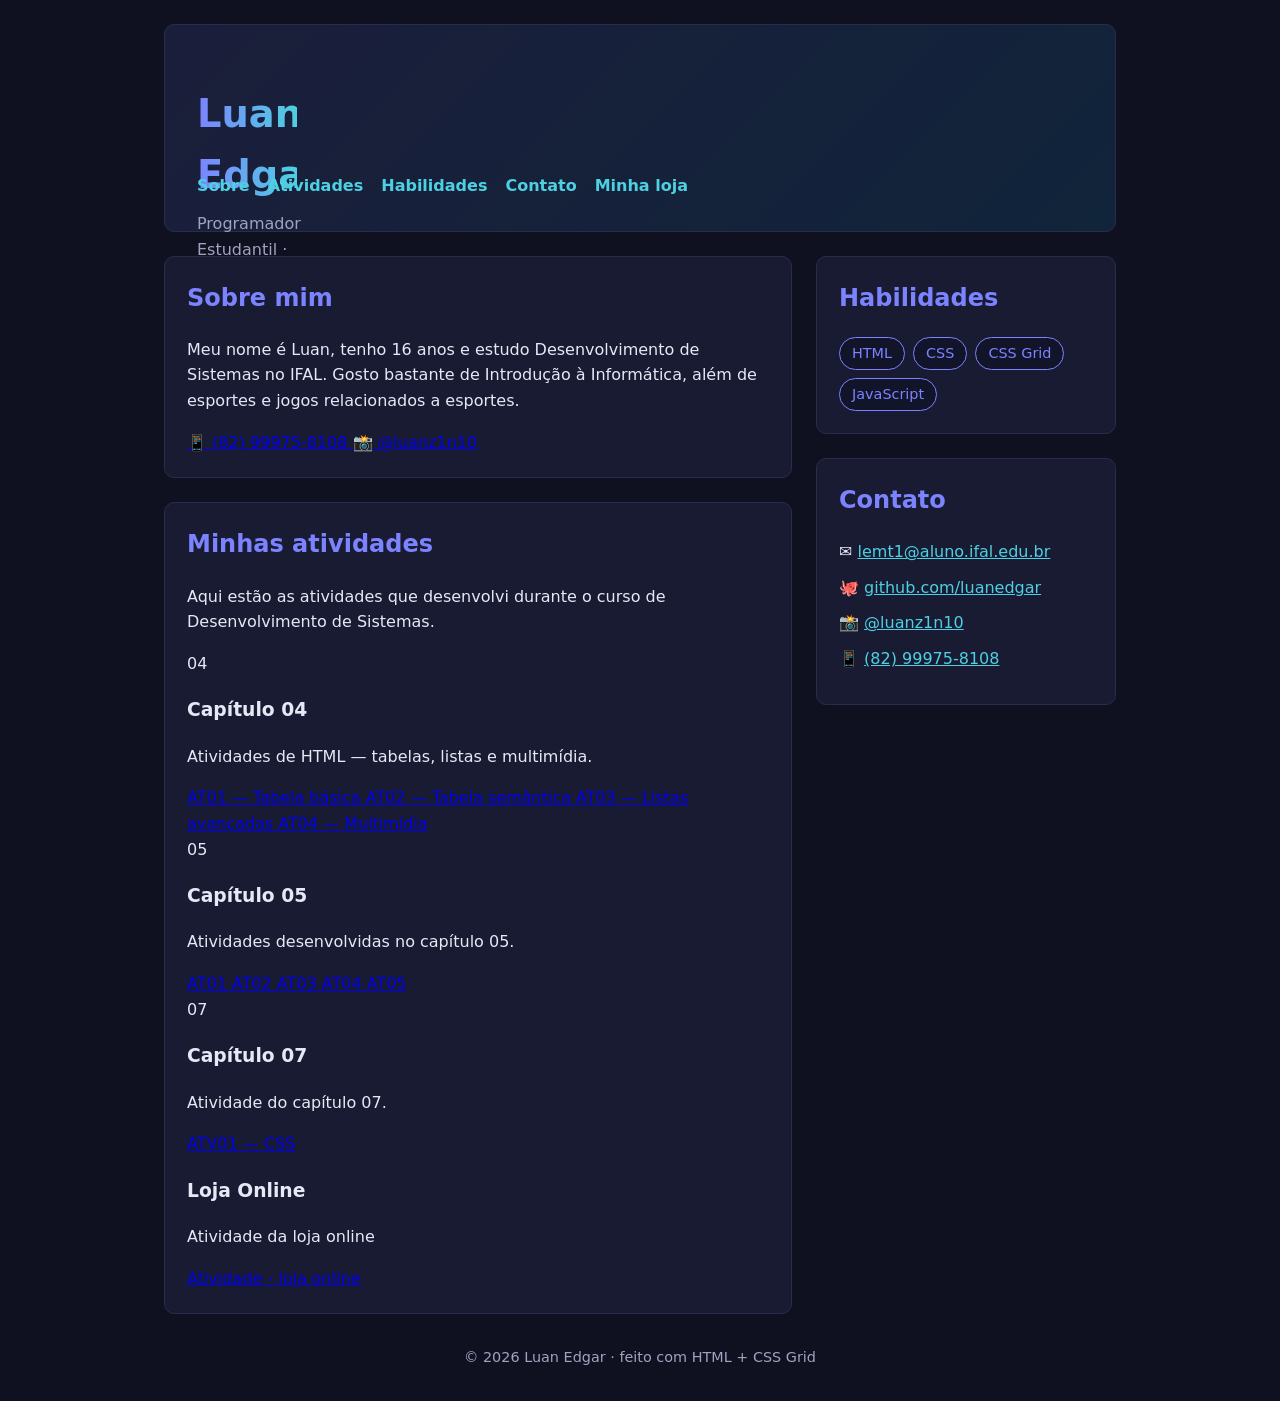
<file: index.html>
<!DOCTYPE html>
<html lang="pt-BR">

<head>
  <meta charset="UTF-8">
  <meta name="viewport" content="width=device-width, initial-scale=1.0">

  <title>Página Pessoal — Luan Edgar</title>

  <link rel="stylesheet" href="style.css">
</head>

<body>

  <div class="pagina">

    <!-- CABEÇALHO -->
    <header class="cabecalho">

      <div class="perfil">

        <img
        
        >

        <div>
          <h1>Luan Edgar</h1>
          <p>Programador Estudantil · IFAL</p>
        </div>

      </div>


      <!-- MENU -->
      <nav class="menu">

        <a href="#sobre">Sobre</a>

        <a href="#atividades">Atividades</a>

        <a href="#habilidades">Habilidades</a>

        <a href="#contato">Contato</a>

        <a href="lojaonline/index.html">Minha loja</a>

      </nav>

    </header>


    <!-- CONTEÚDO PRINCIPAL -->
    <main class="principal">


      <!-- SOBRE -->
      <section id="sobre" class="cartao">

        <h2>Sobre mim</h2>

        <p>
          Meu nome é Luan, tenho 16 anos e estudo Desenvolvimento
          de Sistemas no IFAL. Gosto bastante de Introdução à
          Informática, além de esportes e jogos relacionados a esportes.
        </p>

        <div class="informacoes">

          <a href="tel:+5582999758108">
            📱 (82) 99975-8108
          </a>

          <a
            href="https://www.instagram.com/luanz1n10/"
            target="_blank"
            rel="noopener noreferrer"
          >
            📸 @luanz1n10
          </a>

        </div>

      </section>


<section id="atividades" class="cartao">

  <h2>Minhas atividades</h2>

  <p class="descricao">
    Aqui estão as atividades que desenvolvi durante o curso
    de Desenvolvimento de Sistemas.
  </p>


  <div class="atividades">


    <!-- CAPÍTULO 04 -->

    <article class="atividade">

      <span class="numero">04</span>

      <div>

        <h3>Capítulo 04</h3>

        <p>
          Atividades de HTML — tabelas, listas e multimídia.
        </p>

        <div class="links">

          <a href="./cap04/cap04-at01-tabela-basica.html">
            AT01 — Tabela básica
          </a>

          <a href="./cap04/cap04-at02-tabela-semantica.html">
            AT02 — Tabela semântica
          </a>

          <a href="./cap04/cap04-at03-listas-avancadas.html">
            AT03 — Listas avançadas
          </a>

          <a href="./cap04/cap04-at04-multimedia.html">
            AT04 — Multimídia
          </a>

        </div>

      </div>

    </article>


    <!-- CAPÍTULO 05 -->

    <article class="atividade">

      <span class="numero">05</span>

      <div>

        <h3>Capítulo 05</h3>

        <p>
          Atividades desenvolvidas no capítulo 05.
        </p>

        <div class="links">

          <a href="./cap05/at01.html">
            AT01
          </a>

          <a href="./cap05/at02.html">
            AT02
          </a>

          <a href="./cap05/at03.html">
            AT03
          </a>

          <a href="./cap05/at04.html">
            AT04
          </a>

          <a href="./cap05/at05.html">
            AT05
          </a>

        </div>

      </div>

    </article>


    <!-- CAPÍTULO 07 -->

    <article class="atividade">

      <span class="numero">07</span>

      <div>

        <h3>Capítulo 07</h3>

        <p>
          Atividade do capítulo 07.
        </p>

        <div class="links">

          <a href="./cap07/atv01.css">
            ATV01 — CSS
          </a>

        </div>
        <div> 
        <h3>Loja Online</h3>

          <p>
            Atividade da loja online
          </p>
          <div class="Links">
            <a href="./lojaonline/index.html">
              Atividade - loja online
            </a>
        </div>

      </div>

    </article>


  </div>

</section>

    </main>


    <!-- BARRA LATERAL -->
    <aside class="lateral">


      <!-- HABILIDADES -->
      <section id="habilidades" class="cartao">

        <h2>Habilidades</h2>

        <ul class="habilidades">

          <li>HTML</li>

          <li>CSS</li>

          <li>CSS Grid</li>

          <li>JavaScript</li>

        </ul>

      </section>


      <!-- CONTATO -->
      <section id="contato" class="cartao">

        <h2>Contato</h2>

        <ul class="contato">

          <li>
            ✉️
            <a href="mailto:lemt1@aluno.ifal.edu.br">
              lemt1@aluno.ifal.edu.br
            </a>
          </li>

          <li>
            🐙
            <a
              href="https://github.com/luanedgar"
              target="_blank"
              rel="noopener noreferrer"
            >
              github.com/luanedgar
            </a>
          </li>

          <li>
            📸
            <a
              href="https://www.instagram.com/luanz1n10/"
              target="_blank"
              rel="noopener noreferrer"
            >
              @luanz1n10
            </a>
          </li>

          <li>
            📱
            <a href="tel:+5582999758108">
              (82) 99975-8108
            </a>
          </li>

        </ul>

      </section>

    </aside>


    <!-- RODAPÉ -->
    <footer class="rodape">

      © 2026 Luan Edgar · feito com HTML + CSS Grid

    </footer>

  </div>

</body>

</html>
</file>
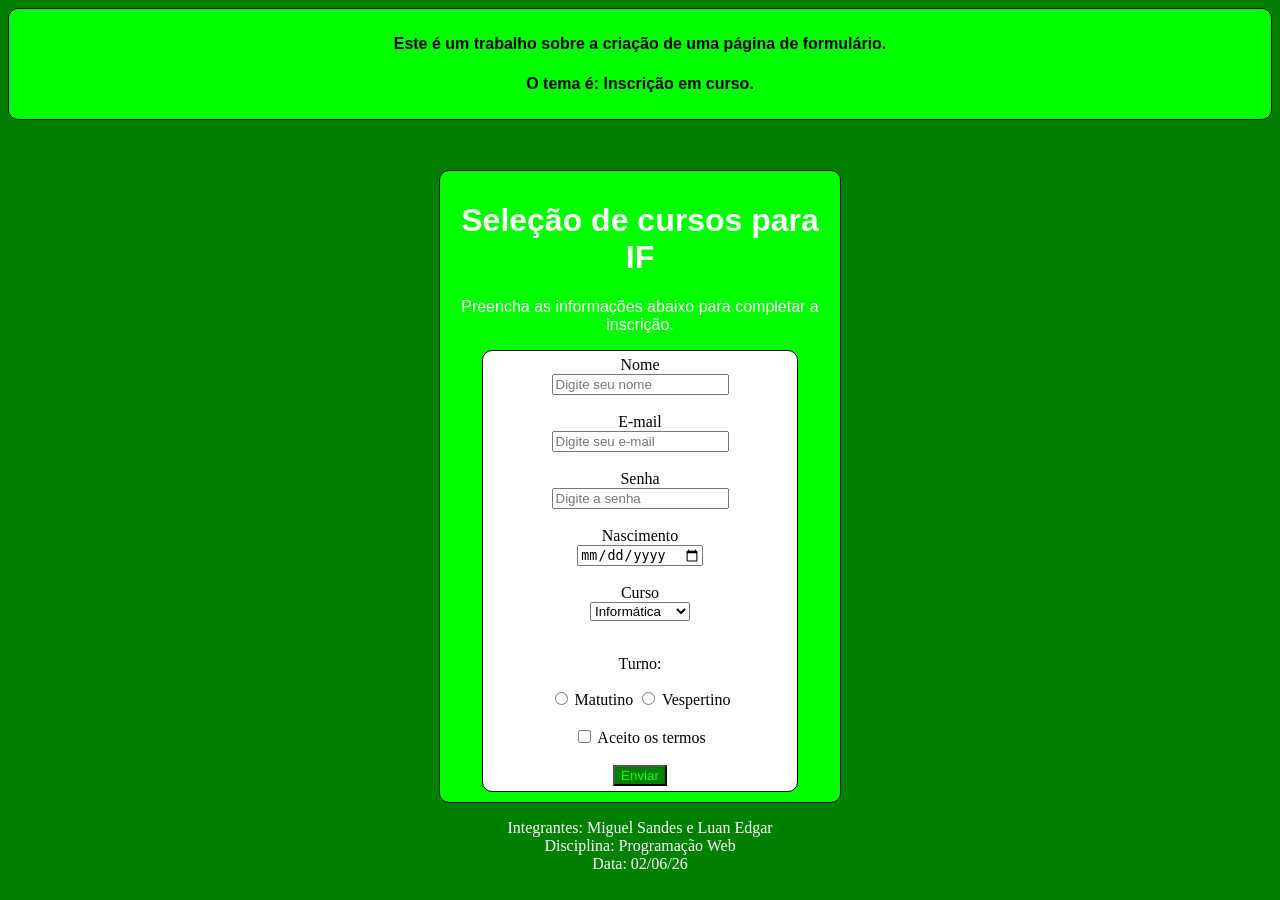
<file: atividade-css01-sala/index.html>
<!DOCTYPE html>

<html lang="pt-BR">

<head>
    <meta charset="UTF-8">
    <meta name="viewport" content="width=device-width, initial-scale=1.0">
    <link rel="stylesheet" href="style.css">
    <title>Inscrição em Curso</title>
</head>

<body>

<div id="topo">
    <h4>Este é um trabalho sobre a criação de uma página de formulário.</h4>
    <h4>O tema é: Inscrição em curso.</h4>
</div>

<div id="final">

    <div id="selecao">
        <h1>Seleção de cursos para IF</h1>

        <p id="subselecao">
            Preencha as informações abaixo para completar a inscrição.
        </p>
    </div>

    <form id="fim">

        <div class="campo">
            <label for="nome">Nome</label><br>
            <input type="text" id="nome" name="nome" placeholder="Digite seu nome" required>
        </div>

        <br>

        <div class="campo">
            <label for="email">E-mail</label><br>
            <input type="email" id="email" name="email" placeholder="Digite seu e-mail" required>
        </div>

        <br>

        <div class="campo">
            <label for="password">Senha</label><br>
            <input type="password" id="password" name="senha" placeholder="Digite a senha" required>
        </div>

        <br>

        <div class="campo">
            <label for="date">Nascimento</label><br>
            <input type="date" id="date" name="nascimento" required>
        </div>

        <br>

        <div class="campo">
            <label for="curso">Curso</label><br>

            <select id="curso" name="curso" required>
                <option>Informática</option>
                <option>Química</option>
                <option>Edificações</option>
                <option>Mecânica</option>
                <option>Eletrônica</option>
                <option>Eletrotécnica</option>
                <option>Estradas</option>
            </select>
        </div>

        <br>

        <div class="campo">
            <p>Turno:</p>

            <input type="radio" id="matutino" name="escolha" value="Matutino" required>
            <label for="matutino">Matutino</label>

            <input type="radio" id="vespertino" name="escolha" value="Vespertino">
            <label for="vespertino">Vespertino</label>
        </div>

        <br>

        <div class="campo">
            <input type="checkbox" id="termos" required>
            <label for="termos">Aceito os termos</label>
        </div>
        <br>

        <button id="button" type="submit">
            Enviar
        </button>

    </form>

</div>

<footer>
    <p>
        Integrantes: Miguel Sandes e Luan Edgar<br>
        Disciplina: Programação Web<br>
        Data: 02/06/26
    </p>
</footer>

</body>

</html>
</file>
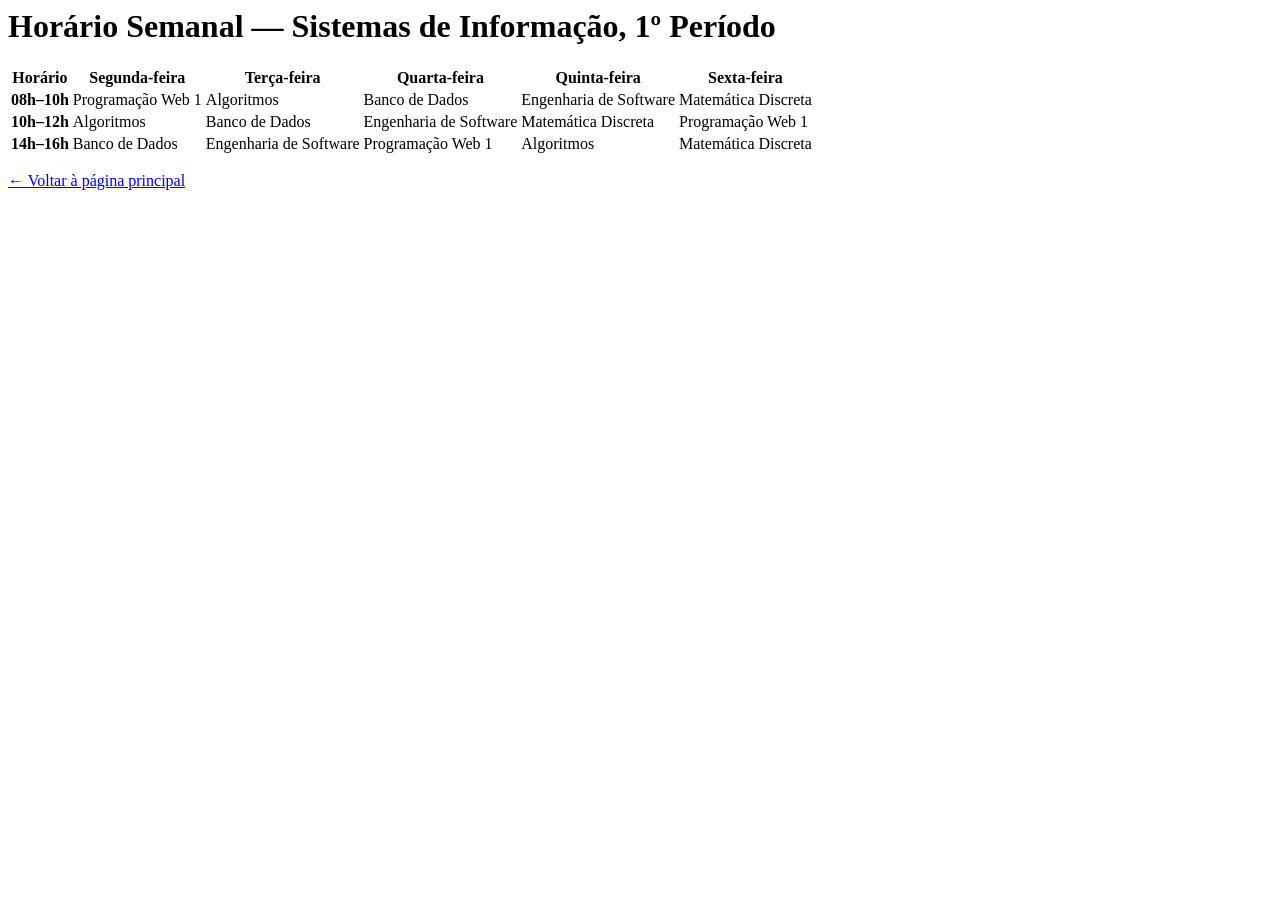
<file: atividade1.html>
<html lang="pt-BR">
<head>
  <meta charset="UTF-8">
  <title>Horário Semanal — Cap. 4 / Ativ. 1</title>
</head>
<body>
  <h1>Horário Semanal — Sistemas de Informação, 1º Período</h1>

  <table>
    <tr>
      <th>Horário</th>
      <th>Segunda-feira</th>
      <th>Terça-feira</th>
      <th>Quarta-feira</th>
      <th>Quinta-feira</th>
      <th>Sexta-feira</th>
    </tr>

    <tr>
      <th>08h–10h</th>
      <td>Programação Web 1</td>
      <td>Algoritmos</td>
      <td>Banco de Dados</td>
      <td>Engenharia de Software</td>
      <td>Matemática Discreta</td>
    </tr>

    <tr>
      <th>10h–12h</th>
      <td>Algoritmos</td>
      <td>Banco de Dados</td>
      <td>Engenharia de Software</td>
      <td>Matemática Discreta</td>
      <td>Programação Web 1</td>
    </tr>

    <tr>
      <th>14h–16h</th>
      <td>Banco de Dados</td>
      <td>Engenharia de Software</td>
      <td>Programação Web 1</td>
      <td>Algoritmos</td>
      <td>Matemática Discreta</td>
    </tr>
  </table>

  <p><a href="index.html">← Voltar à página principal</a></p>
</body>
</html>
</file>
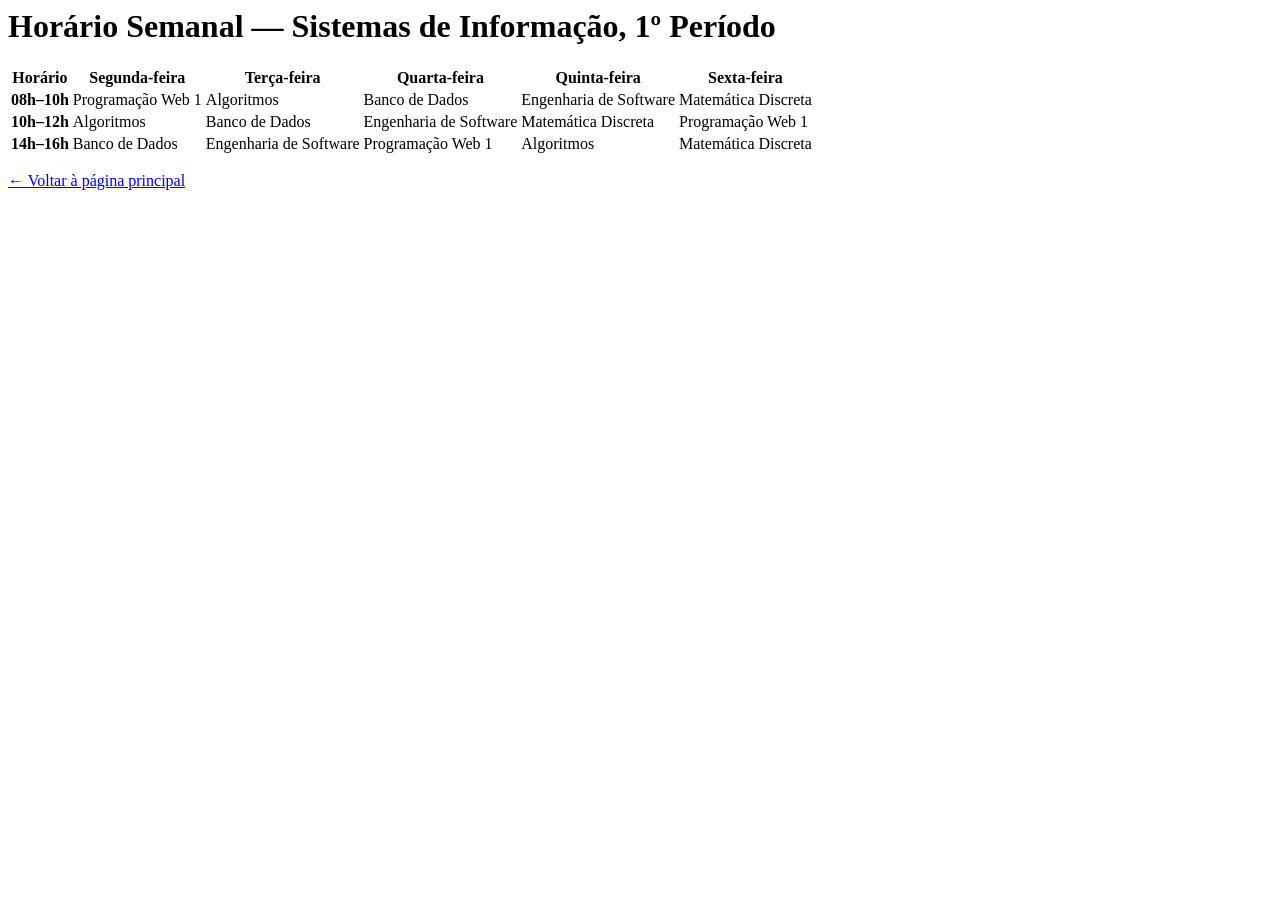
<file: cap04/atividade1.html>
<html lang="pt-BR">
<head>
  <meta charset="UTF-8">
  <title>Horário Semanal — Cap. 4 / Ativ. 1</title>
</head>
<body>
  <h1>Horário Semanal — Sistemas de Informação, 1º Período</h1>

  <table>
    <tr>
      <th>Horário</th>
      <th>Segunda-feira</th>
      <th>Terça-feira</th>
      <th>Quarta-feira</th>
      <th>Quinta-feira</th>
      <th>Sexta-feira</th>
    </tr>

    <tr>
      <th>08h–10h</th>
      <td>Programação Web 1</td>
      <td>Algoritmos</td>
      <td>Banco de Dados</td>
      <td>Engenharia de Software</td>
      <td>Matemática Discreta</td>
    </tr>

    <tr>
      <th>10h–12h</th>
      <td>Algoritmos</td>
      <td>Banco de Dados</td>
      <td>Engenharia de Software</td>
      <td>Matemática Discreta</td>
      <td>Programação Web 1</td>
    </tr>

    <tr>
      <th>14h–16h</th>
      <td>Banco de Dados</td>
      <td>Engenharia de Software</td>
      <td>Programação Web 1</td>
      <td>Algoritmos</td>
      <td>Matemática Discreta</td>
    </tr>
  </table>

  <p><a href="index.html">← Voltar à página principal</a></p>
</body>
</html>
</file>
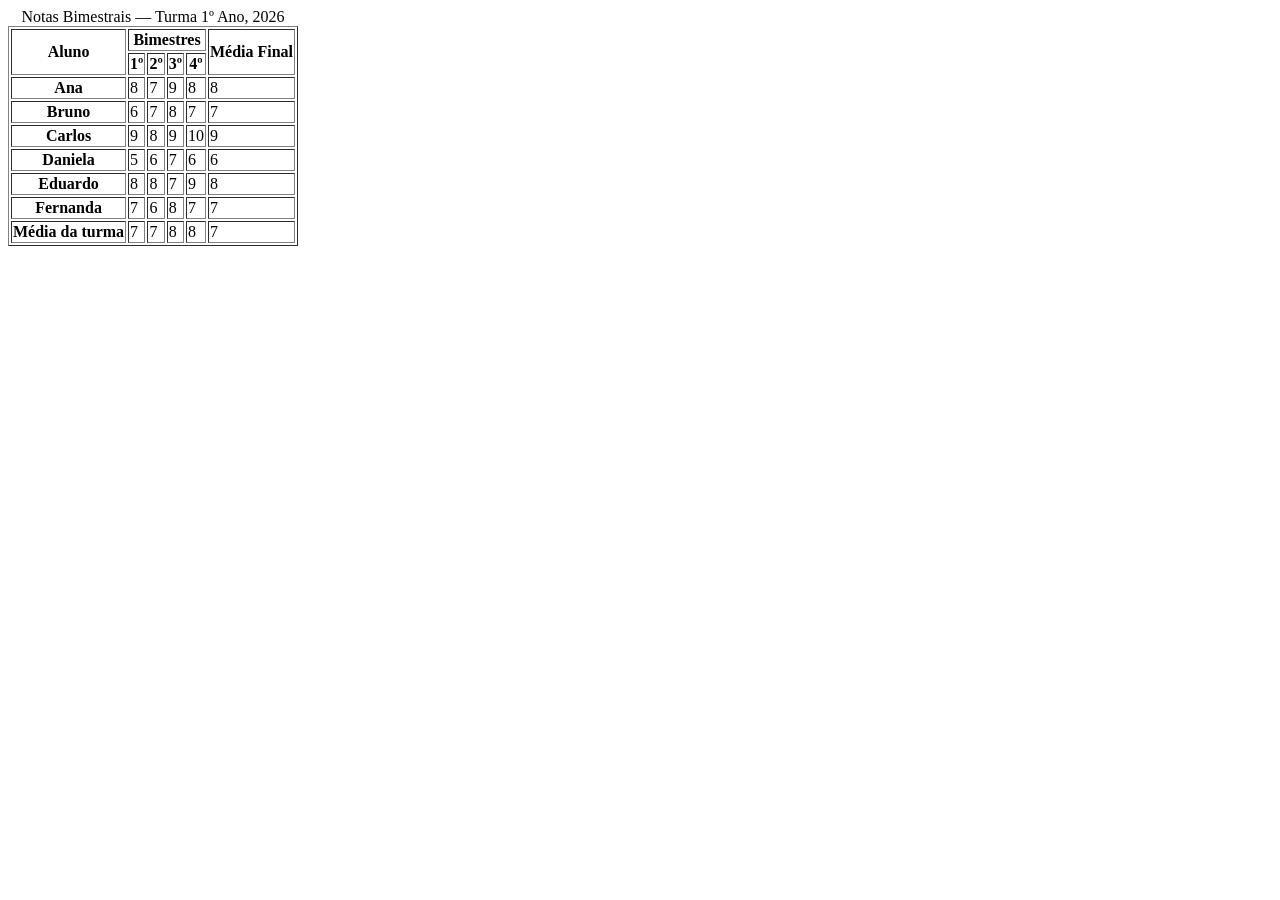
<file: cap04/cap04-at02-tabela-semantica.html>
<html lang="pt-BR">
<head>
    <meta charset="UTF-8">
    <title>Tabela</title>
</head>

<body>

<table border="1">

    <caption>
        Notas Bimestrais — Turma 1º Ano, 2026
    </caption>

    <thead>

        <tr>
            <th scope="col" rowspan="2">Aluno</th>
            <th scope="col" colspan="4">Bimestres</th>
            <th scope="col" rowspan="2">Média Final</th>
        </tr>

        <tr>
            <th scope="col">1º</th>
            <th scope="col">2º</th>
            <th scope="col">3º</th>
            <th scope="col">4º</th>
        </tr>

    </thead>

    <tbody>

        <tr>
            <th scope="row">Ana</th>
            <td>8</td>
            <td>7</td>
            <td>9</td>
            <td>8</td>
            <td>8</td>
        </tr>

        <tr>
            <th scope="row">Bruno</th>
            <td>6</td>
            <td>7</td>
            <td>8</td>
            <td>7</td>
            <td>7</td>
        </tr>

        <tr>
            <th scope="row">Carlos</th>
            <td>9</td>
            <td>8</td>
            <td>9</td>
            <td>10</td>
            <td>9</td>
        </tr>

        <tr>
            <th scope="row">Daniela</th>
            <td>5</td>
            <td>6</td>
            <td>7</td>
            <td>6</td>
            <td>6</td>
        </tr>

        <tr>
            <th scope="row">Eduardo</th>
            <td>8</td>
            <td>8</td>
            <td>7</td>
            <td>9</td>
            <td>8</td>
        </tr>

        <tr>
            <th scope="row">Fernanda</th>
            <td>7</td>
            <td>6</td>
            <td>8</td>
            <td>7</td>
            <td>7</td>
        </tr>

    </tbody>

    <tfoot>

        <tr>
            <th scope="row">Média da turma</th>
            <td>7</td>
            <td>7</td>
            <td>8</td>
            <td>8</td>
            <td>7</td>
        </tr>

    </tfoot>

</table>

</body>
</html>
</file>
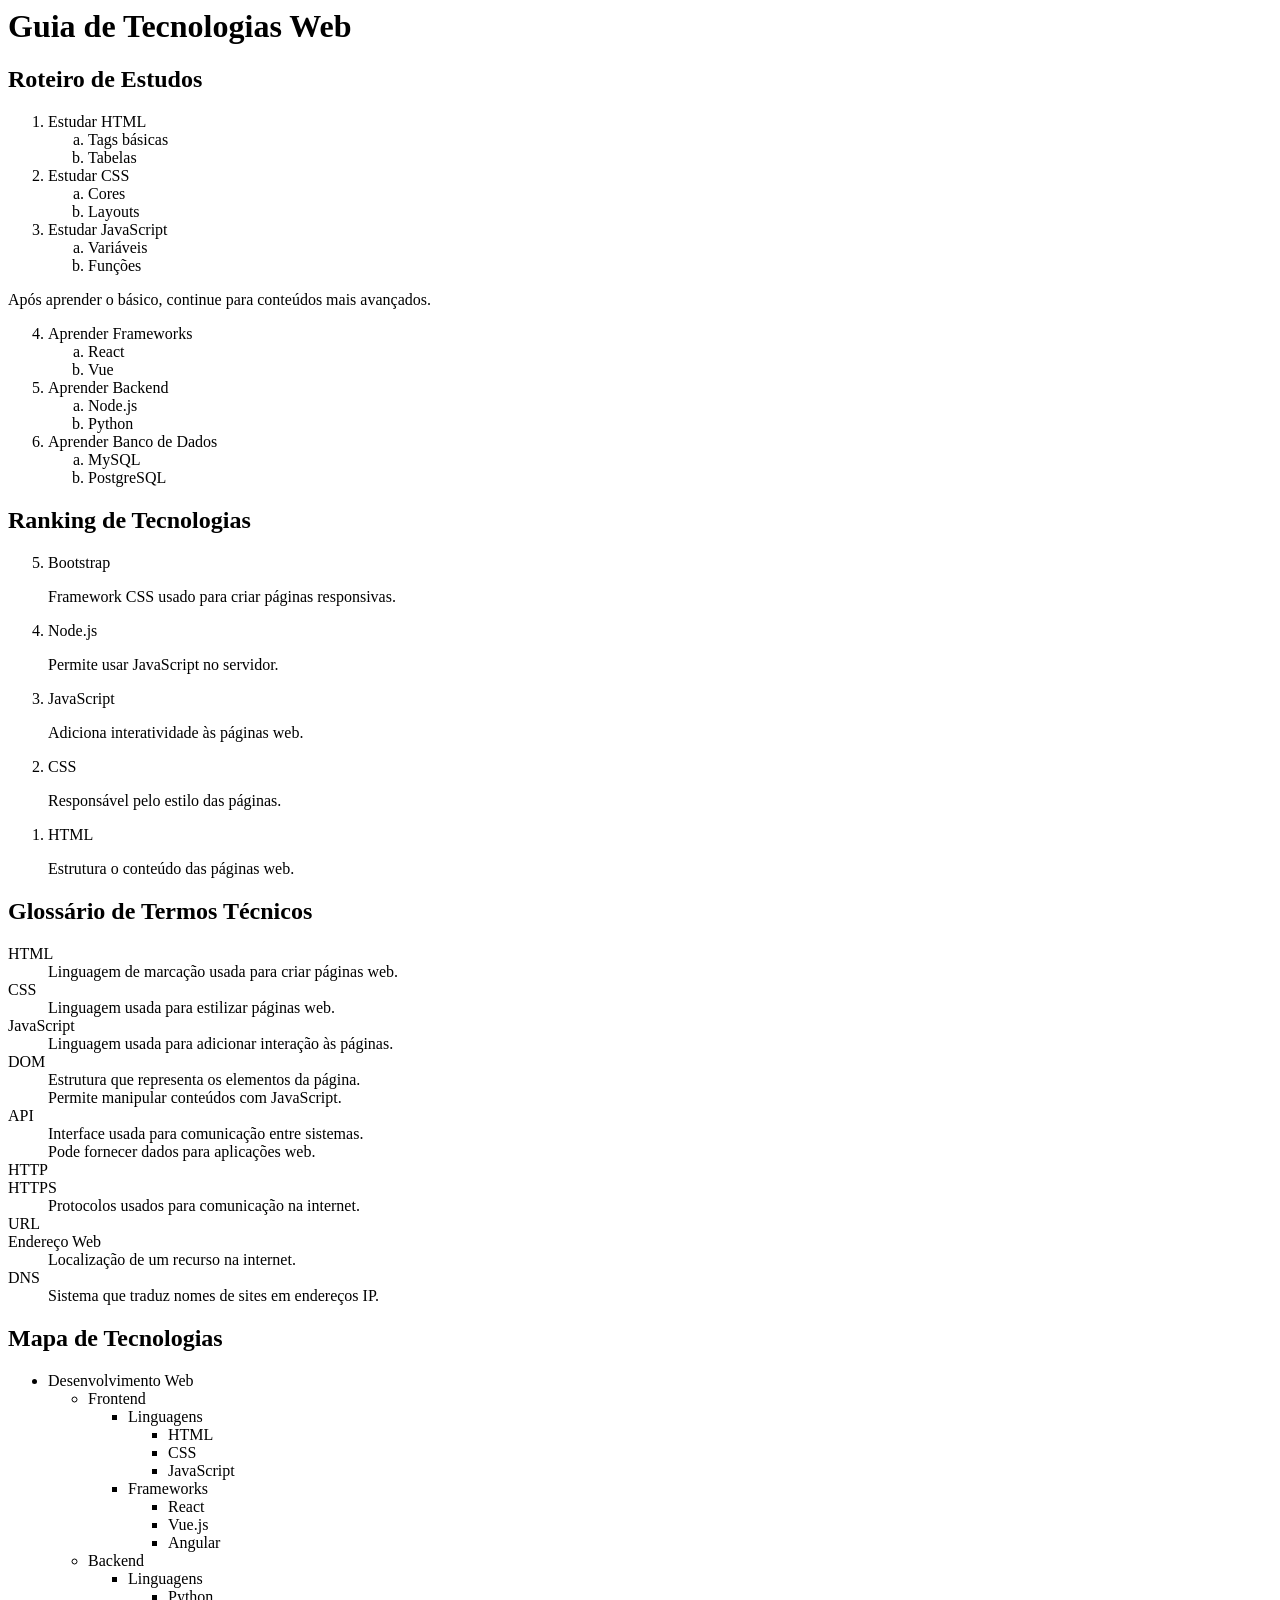
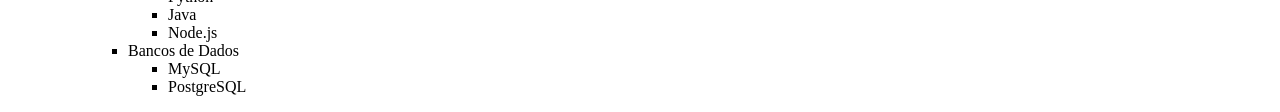
<file: cap04/cap04-at03-listas-avancadas.html>
<html lang="pt-BR">
<head>
    <meta charset="UTF-8">
    <title>Listas Avançadas</title>
</head>

<body>

    <h1>Guia de Tecnologias Web</h1>

    <!-- Seção 1 -->

    <h2>Roteiro de Estudos</h2>

    <ol>
        <li>
            Estudar HTML
            <ol type="a">
                <li>Tags básicas</li>
                <li>Tabelas</li>
            </ol>
        </li>

        <li>
            Estudar CSS
            <ol type="a">
                <li>Cores</li>
                <li>Layouts</li>
            </ol>
        </li>

        <li>
            Estudar JavaScript
            <ol type="a">
                <li>Variáveis</li>
                <li>Funções</li>
            </ol>
        </li>
    </ol>

    <p>Após aprender o básico, continue para conteúdos mais avançados.</p>

    <ol start="4">
        <li>
            Aprender Frameworks
            <ol type="a">
                <li>React</li>
                <li>Vue</li>
            </ol>
        </li>

        <li>
            Aprender Backend
            <ol type="a">
                <li>Node.js</li>
                <li>Python</li>
            </ol>
        </li>

        <li>
            Aprender Banco de Dados
            <ol type="a">
                <li>MySQL</li>
                <li>PostgreSQL</li>
            </ol>
        </li>
    </ol>

    <!-- Seção 2 -->

    <h2>Ranking de Tecnologias</h2>

    <ol reversed>
        <li>
            Bootstrap
            <p>Framework CSS usado para criar páginas responsivas.</p>
        </li>

        <li>
            Node.js
            <p>Permite usar JavaScript no servidor.</p>
        </li>

        <li>
            JavaScript
            <p>Adiciona interatividade às páginas web.</p>
        </li>

        <li>
            CSS
            <p>Responsável pelo estilo das páginas.</p>
        </li>

        <li>
            HTML
            <p>Estrutura o conteúdo das páginas web.</p>
        </li>
    </ol>

    <!-- Seção 3 -->

    <h2>Glossário de Termos Técnicos</h2>

    <dl>

        <dt>HTML</dt>
        <dd>Linguagem de marcação usada para criar páginas web.</dd>

        <dt>CSS</dt>
        <dd>Linguagem usada para estilizar páginas web.</dd>

        <dt>JavaScript</dt>
        <dd>Linguagem usada para adicionar interação às páginas.</dd>

        <dt>DOM</dt>
        <dd>Estrutura que representa os elementos da página.</dd>
        <dd>Permite manipular conteúdos com JavaScript.</dd>

        <dt>API</dt>
        <dd>Interface usada para comunicação entre sistemas.</dd>
        <dd>Pode fornecer dados para aplicações web.</dd>

        <dt>HTTP</dt>
        <dt>HTTPS</dt>
        <dd>Protocolos usados para comunicação na internet.</dd>

        <dt>URL</dt>
        <dt>Endereço Web</dt>
        <dd>Localização de um recurso na internet.</dd>

        <dt>DNS</dt>
        <dd>Sistema que traduz nomes de sites em endereços IP.</dd>

    </dl>

    <!-- Seção 4 -->

    <h2>Mapa de Tecnologias</h2>

    <ul>
        <li>
            Desenvolvimento Web

            <ul>
                <li>
                    Frontend

                    <ul>
                        <li>
                            Linguagens

                            <ul>
                                <li>HTML</li>
                                <li>CSS</li>
                                <li>JavaScript</li>
                            </ul>

                        </li>

                        <li>
                            Frameworks

                            <ul>
                                <li>React</li>
                                <li>Vue.js</li>
                                <li>Angular</li>
                            </ul>

                        </li>
                    </ul>

                </li>

                <li>
                    Backend

                    <ul>
                        <li>
                            Linguagens

                            <ul>
                                <li>Python</li>
                                <li>Java</li>
                                <li>Node.js</li>
                            </ul>

                        </li>

                        <li>
                            Bancos de Dados

                            <ul>
                                <li>MySQL</li>
                                <li>PostgreSQL</li>
                            </ul>

                        </li>
                    </ul>

                </li>
            </ul>

        </li>
    </ul>

</body>
</html>
</file>
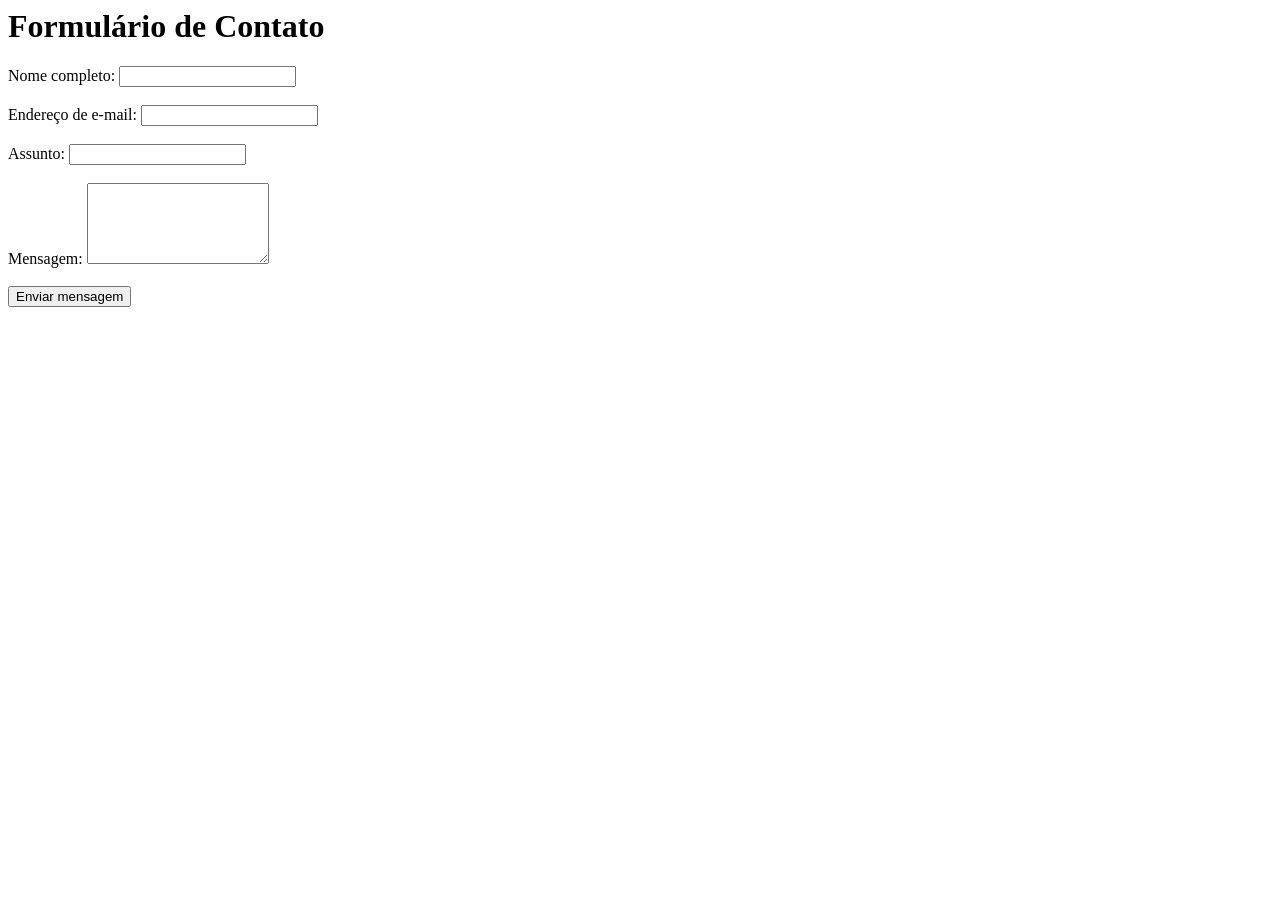
<file: cap05/at01.html>
<html lang="pt-BR">
<head>
    <meta charset="UTF-8">
    <meta name="viewport" content="width=device-width, initial-scale=1.0">
    <title>Formulário de Contato</title>
</head>
<body>

    <h1>Formulário de Contato</h1>

    <form action="https://httpbin.org/get" method="get">

        <label for="nome">Nome completo:</label>
        <input type="text" id="nome" name="nome">
        <br><br>

        <label for="email">Endereço de e-mail:</label>
        <input type="email" id="email" name="email">
        <br><br>

        <label for="assunto">Assunto:</label>
        <input type="text" id="assunto" name="assunto">
        <br><br>

        <label for="mensagem">Mensagem:</label>
        <textarea id="mensagem" name="mensagem" rows="5"></textarea>
        <br><br>

        <button type="submit">Enviar mensagem</button>

    </form>

</body>
</html>
</file>
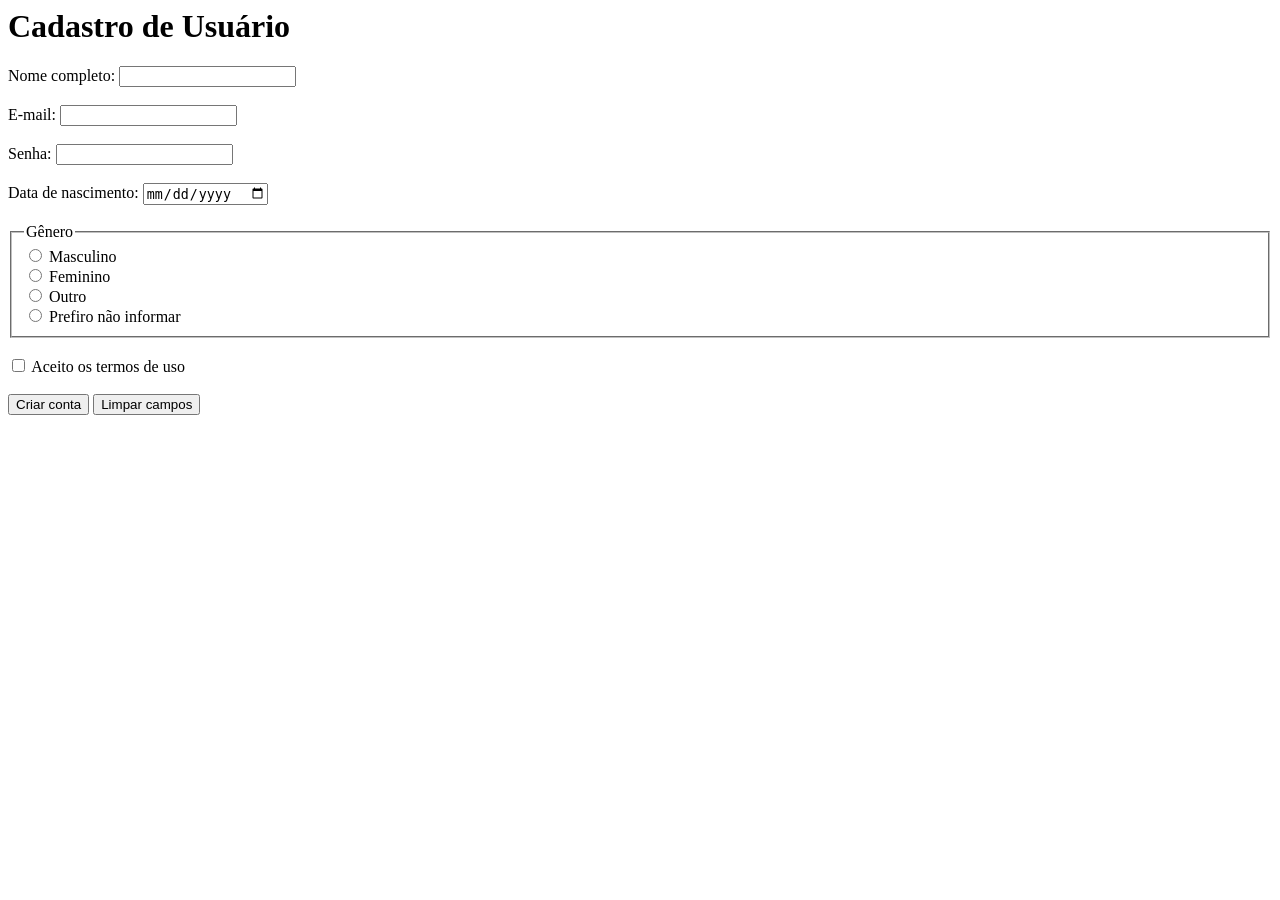
<file: cap05/at02.html>
<html lang="pt-BR">
<head>
    <meta charset="UTF-8">
    <meta name="viewport" content="width=device-width, initial-scale=1.0">
    <title>Cadastro de Usuário</title>
</head>
<body>

    <h1>Cadastro de Usuário</h1>

    <form action="https://httpbin.org/post" method="post">

        <label for="nome">Nome completo:</label>
        <input type="text" id="nome" name="nome" required minlength="3">
        <br><br>

        <label for="email">E-mail:</label>
        <input type="email" id="email" name="email" required>
        <br><br>

        <label for="senha">Senha:</label>
        <input type="password" id="senha" name="senha" required minlength="8">
        <br><br>

        <label for="nascimento">Data de nascimento:</label>
        <input type="date" id="nascimento" name="nascimento" required>
        <br><br>

        <fieldset>
            <legend>Gênero</legend>

            <input type="radio" id="masculino" name="genero" value="masculino">
            <label for="masculino">Masculino</label><br>

            <input type="radio" id="feminino" name="genero" value="feminino">
            <label for="feminino">Feminino</label><br>

            <input type="radio" id="outro" name="genero" value="outro">
            <label for="outro">Outro</label><br>

            <input type="radio" id="prefiro_nao_informar" name="genero" value="prefiro_nao_informar">
            <label for="prefiro_nao_informar">Prefiro não informar</label>
        </fieldset>

        <br>

        <input type="checkbox" id="aceite" name="aceite" value="sim" required>
        <label for="aceite">Aceito os termos de uso</label>

        <br><br>

        <button type="submit">Criar conta</button>
        <button type="reset">Limpar campos</button>

    </form>

</body>
</html>
</file>
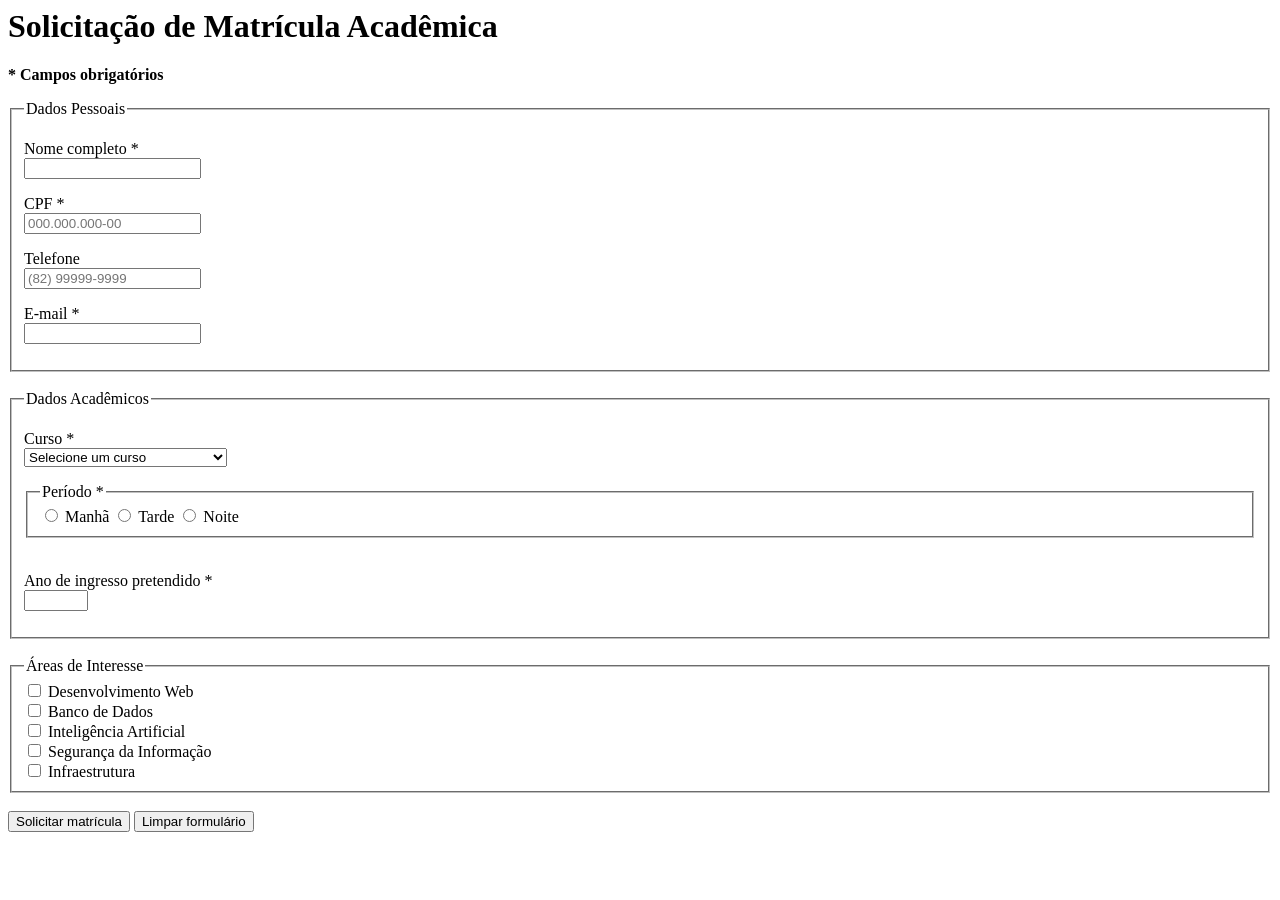
<file: cap05/at03.html>
<html lang="pt-BR">
<head>
    <meta charset="UTF-8">
    <meta name="viewport" content="width=device-width, initial-scale=1.0">
    <title>AT03 - Formulário de Matrícula Acadêmica</title>
</head>
<body>

    <h1>Solicitação de Matrícula Acadêmica</h1>

    <p><strong>* Campos obrigatórios</strong></p>

    <form action="https://httpbin.org/post" method="post">

        <!-- Seção 1 -->
        <fieldset>
            <legend>Dados Pessoais</legend>

            <p>
                <label for="nome">Nome completo * </label><br>
                <input
                    type="text"
                    id="nome"
                    name="nome"
                    required
                    minlength="5"
                    maxlength="100">
            </p>

            <p>
                <label for="cpf">CPF * </label><br>
                <input
                    type="text"
                    id="cpf"
                    name="cpf"
                    required
                    pattern="\d{3}\.\d{3}\.\d{3}-\d{2}"
                    placeholder="000.000.000-00"
                    title="CPF no formato 000.000.000-00">
            </p>

            <p>
                <label for="telefone">Telefone </label><br>
                <input
                    type="tel"
                    id="telefone"
                    name="telefone"
                    pattern="\(\d{2}\)\s\d{4,5}-\d{4}"
                    placeholder="(82) 99999-9999">
            </p>

            <p>
                <label for="email">E-mail * </label><br>
                <input
                    type="email"
                    id="email"
                    name="email"
                    required>
            </p>
        </fieldset>

        <br>

        <!-- Seção 2 -->
        <fieldset>
            <legend>Dados Acadêmicos</legend>

            <p>
                <label for="curso">Curso * </label><br>
                <select id="curso" name="curso" required>
                    <option value="">Selecione um curso</option>

                    <optgroup label="Computação">
                        <option value="sistemas_informacao">
                            Sistemas de Informação
                        </option>
                        <option value="ciencia_computacao">
                            Ciência da Computação
                        </option>
                        <option value="engenharia_computacao">
                            Engenharia da Computação
                        </option>
                    </optgroup>

                    <optgroup label="Gestão">
                        <option value="administracao">
                            Administração
                        </option>
                        <option value="ciencias_contabeis">
                            Ciências Contábeis
                        </option>
                    </optgroup>
                </select>
            </p>

            <fieldset>
                <legend>Período *</legend>

                <label>
                    <input type="radio" name="periodo" value="manha" required>
                    Manhã
                </label>

                <label>
                    <input type="radio" name="periodo" value="tarde">
                    Tarde
                </label>

                <label>
                    <input type="radio" name="periodo" value="noite">
                    Noite
                </label>
            </fieldset>

            <br>

            <p>
                <label for="ano_ingresso">Ano de ingresso pretendido * </label><br>
                <input
                    type="number"
                    id="ano_ingresso"
                    name="ano_ingresso"
                    min="2025"
                    max="2030"
                    required>
            </p>
        </fieldset>

        <br>

        <!-- Seção 3 -->
        <fieldset>
            <legend>Áreas de Interesse</legend>

            <label>
                <input type="checkbox" name="interesses[]" value="desenvolvimento_web">
                Desenvolvimento Web
            </label>
            <br>

            <label>
                <input type="checkbox" name="interesses[]" value="banco_de_dados">
                Banco de Dados
            </label>
            <br>

            <label>
                <input type="checkbox" name="interesses[]" value="inteligencia_artificial">
                Inteligência Artificial
            </label>
            <br>

            <label>
                <input type="checkbox" name="interesses[]" value="seguranca_informacao">
                Segurança da Informação
            </label>
            <br>

            <label>
                <input type="checkbox" name="interesses[]" value="infraestrutura">
                Infraestrutura
            </label>
        </fieldset>

        <br>

        <button type="submit">Solicitar matrícula</button>
        <button type="reset">Limpar formulário</button>

    </form>

</body>
</html>
</file>
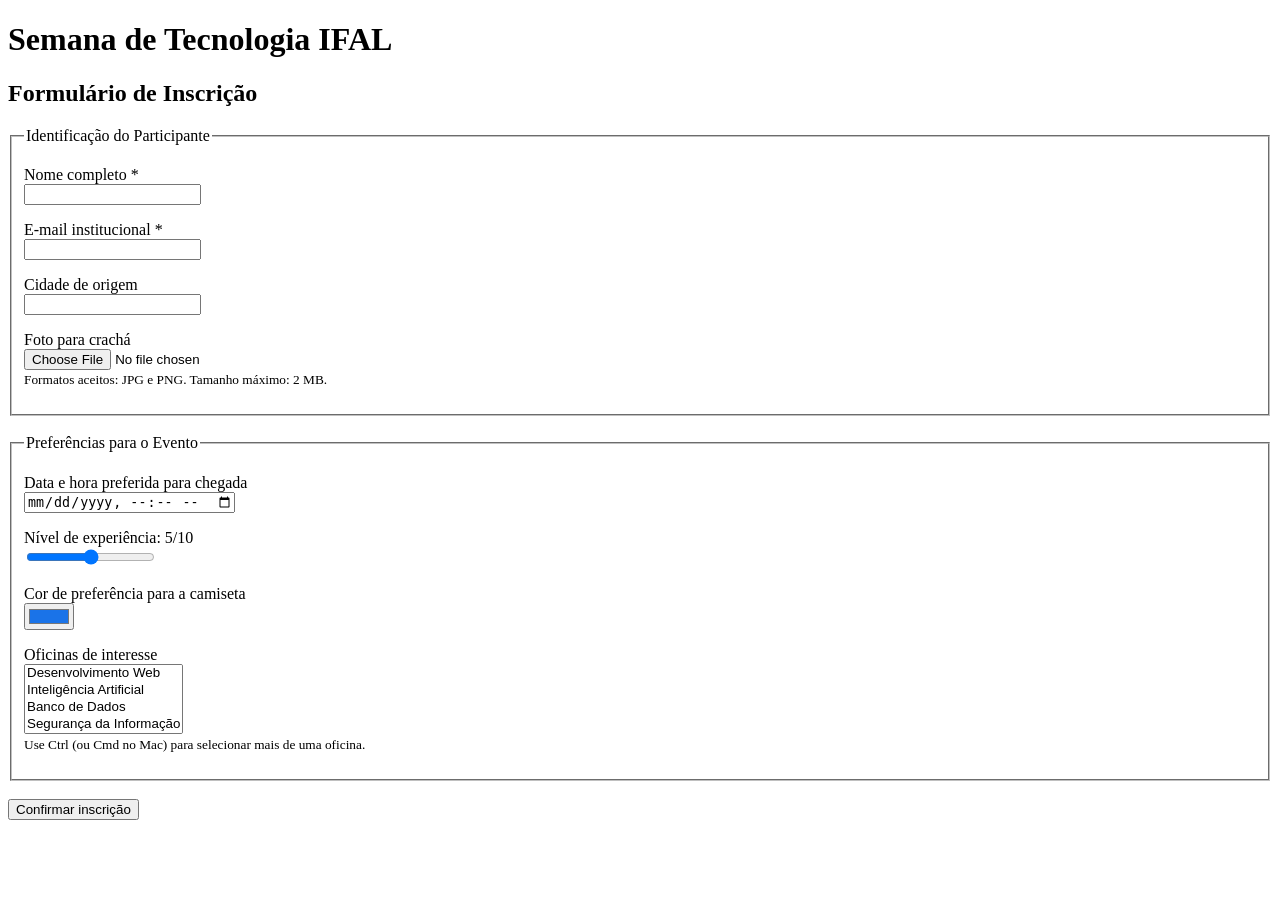
<file: cap05/at04.html>
<!DOCTYPE html>
<html lang="pt-BR">
<head>
    <meta charset="UTF-8">
    <meta name="viewport" content="width=device-width, initial-scale=1.0">
    <title>Semana de Tecnologia IFAL - Inscrição</title>
</head>
<body>

    <h1>Semana de Tecnologia IFAL</h1>
    <h2>Formulário de Inscrição</h2>

    <form
        action="https://httpbin.org/post"
        method="post"
        enctype="multipart/form-data">

        <!-- Campo oculto obrigatório -->
        <input type="hidden" name="edicao" value="2026">

        <fieldset>
            <legend>Identificação do Participante</legend>

            <p>
                <label for="nome">Nome completo *</label><br>
                <input
                    type="text"
                    id="nome"
                    name="nome"
                    required>
            </p>

            <p>
                <label for="email">E-mail institucional *</label><br>
                <input
                    type="email"
                    id="email"
                    name="email"
                    required>
            </p>

            <p>
                <label for="cidade">Cidade de origem</label><br>
                <input
                    type="text"
                    id="cidade"
                    name="cidade"
                    list="cidades-alagoas">

                <datalist id="cidades-alagoas">
                    <option value="Maceió">
                    <option value="Arapiraca">
                    <option value="Rio Largo">
                    <option value="Palmeira dos Índios">
                    <option value="Penedo">
                    <option value="União dos Palmares">
                    <option value="São Miguel dos Campos">
                    <option value="Delmiro Gouveia">
                </datalist>
            </p>

            <p>
                <label for="foto">Foto para crachá</label><br>
                <input
                    type="file"
                    id="foto"
                    name="foto"
                    accept="image/jpeg,image/png"
                    aria-describedby="info-foto">

                <br>
                <small id="info-foto">
                    Formatos aceitos: JPG e PNG. Tamanho máximo: 2 MB.
                </small>
            </p>
        </fieldset>

        <br>

        <fieldset>
            <legend>Preferências para o Evento</legend>

            <p>
                <label for="chegada">
                    Data e hora preferida para chegada
                </label><br>

                <input
                    type="datetime-local"
                    id="chegada"
                    name="chegada">
            </p>

            <p>
                <label for="experiencia">
                    Nível de experiência:
                    <span id="valor-experiencia">5</span>/10
                </label>
                <br>

                <input
                    type="range"
                    id="experiencia"
                    name="experiencia"
                    min="0"
                    max="10"
                    step="1"
                    value="5"
                    oninput="document.getElementById('valor-experiencia').textContent = this.value">
            </p>

            <p>
                <label for="cor_camiseta">
                    Cor de preferência para a camiseta
                </label><br>

                <input
                    type="color"
                    id="cor_camiseta"
                    name="cor_camiseta"
                    value="#1a73e8">
            </p>

            <p>
                <label for="oficinas">
                    Oficinas de interesse
                </label><br>

                <select
                    id="oficinas"
                    name="oficinas[]"
                    multiple
                    size="4"
                    aria-describedby="info-oficinas">

                    <option value="desenvolvimento-web">
                        Desenvolvimento Web
                    </option>

                    <option value="inteligencia-artificial">
                        Inteligência Artificial
                    </option>

                    <option value="banco-de-dados">
                        Banco de Dados
                    </option>

                    <option value="seguranca-da-informacao">
                        Segurança da Informação
                    </option>

                    <option value="computacao-em-nuvem">
                        Computação em Nuvem
                    </option>

                    <option value="desenvolvimento-mobile">
                        Desenvolvimento Mobile
                    </option>
                </select>

                <br>

                <small id="info-oficinas">
                    Use Ctrl (ou Cmd no Mac) para selecionar mais de uma oficina.
                </small>
            </p>
        </fieldset>

        <br>

        <button type="submit">
            Confirmar inscrição
        </button>

    </form>

</body>
</html>
</file>
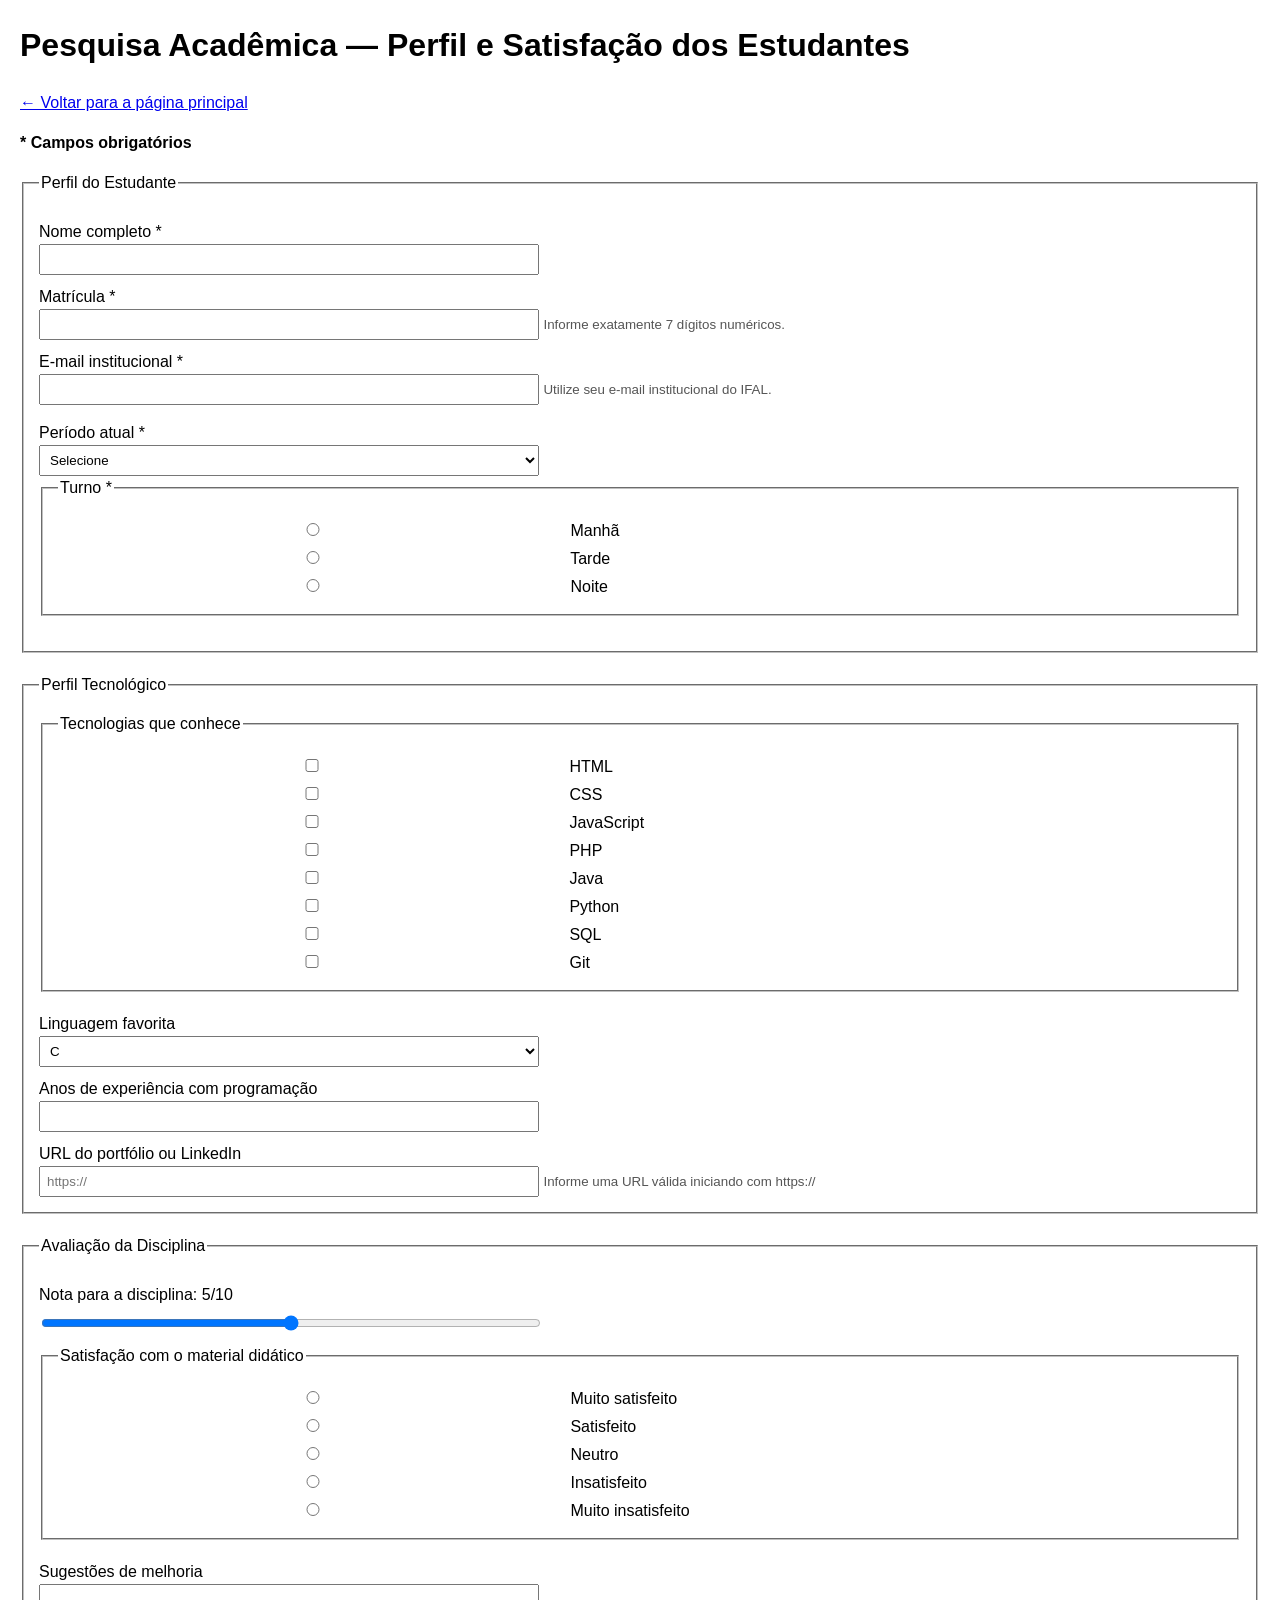
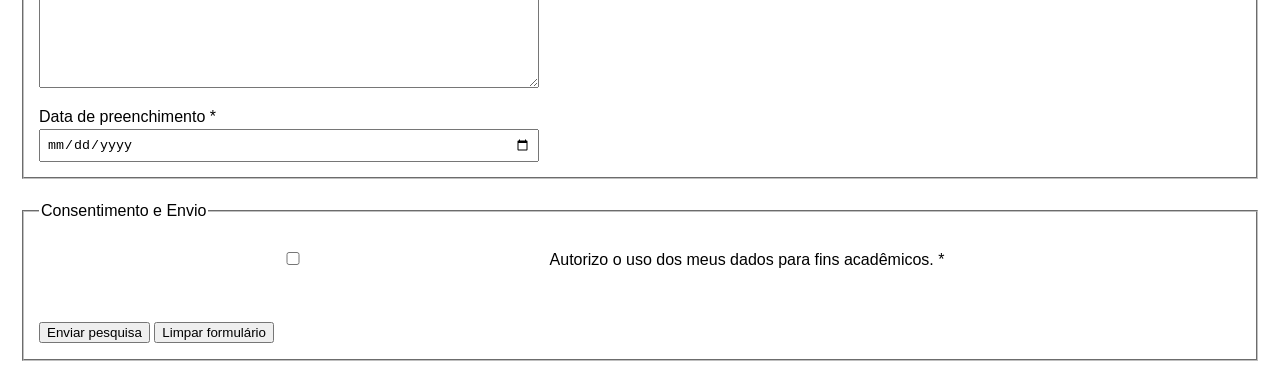
<file: cap05/at05.html>
<!DOCTYPE html>
<html lang="pt-BR">
<head>
  <meta charset="UTF-8" />
  <meta name="viewport" content="width=device-width, initial-scale=1.0" />
  <title>PWEB1 — Cap. 05 — AT05 — Formulário de Pesquisa Acadêmica</title>

  <style>
    body {
      font-family: Arial, sans-serif;
      margin: 20px;
      line-height: 1.5;
    }

    fieldset {
      margin-bottom: 20px;
      padding: 15px;
    }

    label {
      display: block;
      margin-top: 10px;
    }

    small,
    .erro {
      color: #555;
    }

    .erro {
      color: #c00;
      font-weight: bold;
      margin-top: 4px;
    }

    input,
    select,
    textarea {
      max-width: 500px;
      width: 100%;
      padding: 6px;
      box-sizing: border-box;
    }

    .grupo-opcoes label {
      display: block;
      margin-top: 4px;
    }
  </style>
</head>
<body>

  <header>
    <h1>Pesquisa Acadêmica — Perfil e Satisfação dos Estudantes</h1>
    <p><a href="../index.html">← Voltar para a página principal</a></p>
  </header>

  <main>

    <p><strong>* Campos obrigatórios</strong></p>

    <form
      action="https://httpbin.org/post"
      method="post"
      novalidate>

      <!-- ========================= -->
      <!-- FIELDSET 1 -->
      <!-- ========================= -->

      <fieldset>
        <legend>Perfil do Estudante</legend>

        <label for="nome">
          Nome completo <span aria-hidden="true">*</span>
        </label>
        <input
          type="text"
          id="nome"
          name="nome"
          required
          aria-required="true"
          autocomplete="name"
          minlength="5"
          maxlength="100">

        <label for="matricula">
          Matrícula <span aria-hidden="true">*</span>
        </label>
        <input
          type="text"
          id="matricula"
          name="matricula"
          required
          aria-required="true"
          pattern="\d{7}"
          aria-describedby="ajuda-matricula">

        <small id="ajuda-matricula">
          Informe exatamente 7 dígitos numéricos.
        </small>

        <label for="email">
          E-mail institucional <span aria-hidden="true">*</span>
        </label>

        <input
          type="email"
          id="email"
          name="email"
          required
          aria-required="true"
          aria-invalid="false"
          aria-describedby="erro-email ajuda-email"
          autocomplete="email"
          pattern="[a-zA-Z0-9._%+\-]+@ifal\.edu\.br"
          onblur="validarEmail(this)">

        <small id="ajuda-email">
          Utilize seu e-mail institucional do IFAL.
        </small>

        <p id="erro-email" class="erro" role="alert"></p>

        <label for="periodo">
          Período atual <span aria-hidden="true">*</span>
        </label>

        <select
          id="periodo"
          name="periodo"
          required
          aria-required="true">

          <option value="">Selecione</option>
          <option value="1">1º período</option>
          <option value="2">2º período</option>
          <option value="3">3º período</option>
          <option value="4">4º período</option>
          <option value="5">5º período</option>
          <option value="6">6º período</option>
          <option value="7">7º período</option>
          <option value="8">8º período</option>
        </select>

        <fieldset>
          <legend>Turno <span aria-hidden="true">*</span></legend>

          <div class="grupo-opcoes">
            <label>
              <input
                type="radio"
                name="turno"
                value="manha"
                required>
              Manhã
            </label>

            <label>
              <input
                type="radio"
                name="turno"
                value="tarde">
              Tarde
            </label>

            <label>
              <input
                type="radio"
                name="turno"
                value="noite">
              Noite
            </label>
          </div>
        </fieldset>

      </fieldset>

      <!-- ========================= -->
      <!-- FIELDSET 2 -->
      <!-- ========================= -->

      <fieldset>
        <legend>Perfil Tecnológico</legend>

        <fieldset>
          <legend>Tecnologias que conhece</legend>

          <div class="grupo-opcoes">
            <label><input type="checkbox" name="tecnologias[]" value="html"> HTML</label>
            <label><input type="checkbox" name="tecnologias[]" value="css"> CSS</label>
            <label><input type="checkbox" name="tecnologias[]" value="javascript"> JavaScript</label>
            <label><input type="checkbox" name="tecnologias[]" value="php"> PHP</label>
            <label><input type="checkbox" name="tecnologias[]" value="java"> Java</label>
            <label><input type="checkbox" name="tecnologias[]" value="python"> Python</label>
            <label><input type="checkbox" name="tecnologias[]" value="sql"> SQL</label>
            <label><input type="checkbox" name="tecnologias[]" value="git"> Git</label>
          </div>
        </fieldset>

        <label for="linguagem">
          Linguagem favorita
        </label>

        <select id="linguagem" name="linguagem">

          <optgroup label="Paradigma Procedural">
            <option value="c">C</option>
          </optgroup>

          <optgroup label="Paradigma Orientado a Objetos">
            <option value="java">Java</option>
            <option value="csharp">C#</option>
            <option value="python">Python</option>
          </optgroup>

          <optgroup label="Paradigma Funcional">
            <option value="haskell">Haskell</option>
            <option value="elixir">Elixir</option>
          </optgroup>

        </select>

        <label for="experiencia">
          Anos de experiência com programação
        </label>

        <input
          type="number"
          id="experiencia"
          name="experiencia"
          min="0"
          max="30">

        <label for="portfolio">
          URL do portfólio ou LinkedIn
        </label>

        <input
          type="url"
          id="portfolio"
          name="portfolio"
          placeholder="https://"
          aria-describedby="ajuda-portfolio">

        <small id="ajuda-portfolio">
          Informe uma URL válida iniciando com https://
        </small>

      </fieldset>

      <!-- ========================= -->
      <!-- FIELDSET 3 -->
      <!-- ========================= -->

      <fieldset>
        <legend>Avaliação da Disciplina</legend>

        <label for="nota">
          Nota para a disciplina:
          <span id="valor-nota">5</span>/10
        </label>

        <input
          type="range"
          id="nota"
          name="nota"
          min="0"
          max="10"
          value="5"
          oninput="document.getElementById('valor-nota').textContent = this.value">

        <fieldset>
          <legend>Satisfação com o material didático</legend>

          <div class="grupo-opcoes">
            <label><input type="radio" name="satisfacao" value="muito_satisfeito"> Muito satisfeito</label>
            <label><input type="radio" name="satisfacao" value="satisfeito"> Satisfeito</label>
            <label><input type="radio" name="satisfacao" value="neutro"> Neutro</label>
            <label><input type="radio" name="satisfacao" value="insatisfeito"> Insatisfeito</label>
            <label><input type="radio" name="satisfacao" value="muito_insatisfeito"> Muito insatisfeito</label>
          </div>
        </fieldset>

        <label for="sugestoes">
          Sugestões de melhoria
        </label>

        <textarea
          id="sugestoes"
          name="sugestoes"
          rows="6"
          maxlength="1000"></textarea>

        <label for="data_preenchimento">
          Data de preenchimento
          <span aria-hidden="true">*</span>
        </label>

        <input
          type="date"
          id="data_preenchimento"
          name="data_preenchimento"
          required
          aria-required="true">

      </fieldset>

      <!-- ========================= -->
      <!-- FIELDSET 4 -->
      <!-- ========================= -->

      <fieldset>
        <legend>Consentimento e Envio</legend>

        <label>
          <input
            type="checkbox"
            name="consentimento"
            required
            aria-required="true">

          Autorizo o uso dos meus dados para fins acadêmicos.
          <span aria-hidden="true">*</span>
        </label>

        <input
          type="hidden"
          name="pesquisa_id"
          value="PWEB1-2026-1">

        <br><br>

        <button type="submit">
          Enviar pesquisa
        </button>

        <button type="reset">
          Limpar formulário
        </button>

      </fieldset>

    </form>

  </main>

  <script>
    function validarEmail(campo) {
      const erro = document.getElementById('erro-email');

      if (!campo.value.endsWith('@ifal.edu.br')) {
        erro.textContent =
          'Informe seu e-mail institucional (@ifal.edu.br)';
        campo.setAttribute('aria-invalid', 'true');
      } else {
        erro.textContent = '';
        campo.setAttribute('aria-invalid', 'false');
      }
    }

    document.getElementById('data_preenchimento').max =
      new Date().toISOString().split('T')[0];
  </script>

</body>
</html>
</file>
<file: style.css>
/* ============================================================
   TEMA 2 — ESCURO
   Página pessoal — Luan Edgar
   ============================================================ */


/* ---- CORES E FONTE ---- */

:root {
  --cor: #7c83ff;
  --cor2: #4dd0e1;
  --texto: #e6e8f5;
  --suave: #a0a3c0;
  --fundo: #0f1020;
  --superficie: #191b33;
  --borda: #2a2d4a;
  --raio: 10px;
}


body {
  margin: 0;

  font-family:
    system-ui,
    -apple-system,
    "Segoe UI",
    sans-serif;

  color: var(--texto);

  background: var(--fundo);

  line-height: 1.6;
}


/* ============================================================
   LAYOUT (GRID) — NÃO MUDE
   ============================================================ */

* {
  box-sizing: border-box;
}


.pagina {

  display: grid;

  grid-template-columns:
    1fr 300px;

  grid-template-areas:

    "cabecalho cabecalho"
    "principal lateral"
    "rodape    rodape";

  gap: 24px;

  max-width: 1000px;

  margin: 0 auto;

  padding: 24px;
}


.cabecalho {
  grid-area: cabecalho;
}


.principal {
  grid-area: principal;
}


.lateral {
  grid-area: lateral;
}


.rodape {
  grid-area: rodape;
}


/* GRID DOS PROJETOS / ATIVIDADES */

.projetos {

  display: grid;

  grid-template-columns:
    repeat(
      auto-fit,
      minmax(200px, 1fr)
    );

  gap: 16px;

  margin-top: 14px;
}


/* CELULAR */

@media (max-width: 640px) {

  .pagina {

    grid-template-columns: 1fr;

    grid-template-areas:

      "cabecalho"
      "principal"
      "lateral"
      "rodape";
  }

}


/* ===================== FIM DO LAYOUT ===================== */


/* ============================================================
   APARÊNCIA
   ============================================================ */


/* CABEÇALHO */

.cabecalho {

  background:
    linear-gradient(
      135deg,
      #1b1e3a,
      #10243a
    );

  color: #fff;

  padding: 32px;

  border: 1px solid var(--borda);

  border-radius: var(--raio);
}


.cabecalho h1 {

  margin: 0;

  font-size:
    clamp(
      1.6rem,
      4vw,
      2.4rem
    );

  background:
    linear-gradient(
      90deg,
      var(--cor),
      var(--cor2)
    );

  -webkit-background-clip: text;

  background-clip: text;

  color: transparent;
}


.cabecalho p {

  margin: 6px 0 0;

  color: var(--suave);
}


/* MENU */

.cabecalho nav {

  margin-top: 16px;

  display: flex;

  gap: 18px;

  flex-wrap: wrap;
}


.cabecalho nav a {

  color: var(--cor2);

  text-decoration: none;

  font-weight: 600;
}


.cabecalho nav a:hover {

  text-decoration: underline;
}


/* CARTÕES */

.cartao {

  background: var(--superficie);

  border: 1px solid var(--borda);

  border-radius: var(--raio);

  padding: 22px;
}


.cartao + .cartao {

  margin-top: 24px;
}


h2 {

  color: var(--cor);

  margin-top: 0;
}


/* ATIVIDADES */

.projeto {

  background: #12142a;

  border: 1px solid var(--borda);

  border-radius: 10px;

  padding: 16px;
}


.projeto h3 {

  margin: 0 0 6px;

  color: var(--cor2);
}


/* LINKS DAS ATIVIDADES */

.projeto a {

  color: var(--cor2);

  font-weight: 600;

  text-decoration: none;
}


.projeto a:hover {

  color: var(--cor);

  text-decoration: underline;
}


/* HABILIDADES */

.habilidades {

  list-style: none;

  padding: 0;

  margin: 0;

  display: flex;

  flex-wrap: wrap;

  gap: 8px;
}


.habilidades li {

  background: #12142a;

  border: 1px solid var(--cor);

  color: var(--cor);

  border-radius: 999px;

  padding: 4px 12px;

  font-size: .9rem;
}


/* CONTATO */

.contato {

  list-style: none;

  padding: 0;

  margin: 0;
}


.contato li {

  margin: 10px 0;
}


.contato a {

  color: var(--cor2);
}


/* RODAPÉ */

.rodape {

  text-align: center;

  color: var(--suave);

  padding: 8px;

  font-size: .9rem;
}

.perfil {
  width: 100px;
  height: 100px;
  object-fit: cover;
  border-radius: 50%;
}
</file>
<file: atividade-css01-sala/style.css>
#topo {
margin-bottom: 50px;
background-color: lime;
text-align: center;
border: 1px solid black;
border-radius: 10px;
padding: 5px;
font-family: Arial, sans-serif;
}

#selecao {
color: white;
margin: 0 auto;
width: 99%;
font-family: Arial, sans-serif;
}

body {
background-color: green;
text-align: center;
}

#fim {
background-color: white;
border: 1px solid black;
border-radius: 10px;
padding: 5px;
margin: 0 auto;
width: 80%;
}

#button {
color: lime;
background-color: green;
}

footer {
color: white;
}

#final {
background-color: lime;
border: 1px solid black;
border-radius: 10px;
padding: 10px;
margin: 0 auto;
width: 30%;
}
</file>
